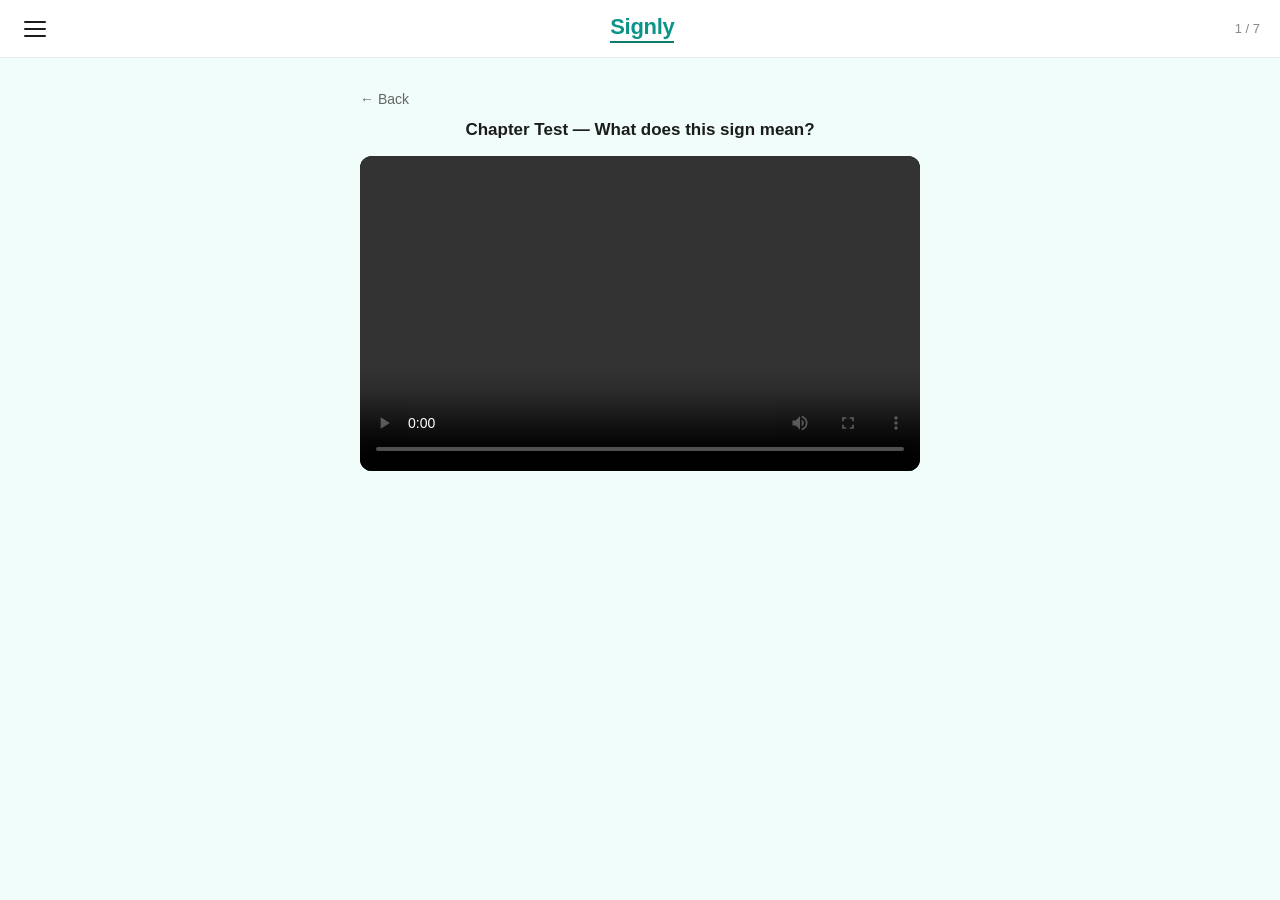
<file: frontend/test.html>
<!DOCTYPE html>
<html lang="en">
<head>
  <meta charset="UTF-8" />
  <meta name="viewport" content="width=device-width, initial-scale=1.0"/>
  <title>Chapter Test — Signovate</title>
  <link rel="stylesheet" href="css/style.css">
</head>
<body>

  <div class="topbar">
    <button class="hamburger-btn" onclick="openMenu()" aria-label="Open menu">
      <span></span><span></span><span></span>
    </button>
    <span class="logo">Signly</span>
    <span class="lesson-count" id="quiz-count">1 / 7</span>
  </div>

  <div class="container">
    <div style="margin-bottom:12px;">
      <button class="back-btn" onclick="goBack()">← Back</button>
    </div>

    <p class="quiz-question">Chapter Test — What does this sign mean?</p>

    <div class="video-area" style="margin-bottom: 16px;">
      <video id="quiz-video" controls autoplay playsinline>
        Your browser does not support video.
      </video>
    </div>

    <div class="quiz-grid" id="quiz-grid"></div>

    <div class="feedback" id="feedback"></div>

    <button class="primary-btn" id="next-btn" style="display:none" onclick="nextQuestion()">
      Continue →
    </button>
  </div>

  <script src="js/api.js"></script>
  <script src="js/data.js"></script>
  <script src="js/test.js"></script>
  <script src="js/menu.js"></script>
</body>
</html>
</file>
<file: frontend/css/style.css>
@import url('https://fonts.googleapis.com/css2?family=Fraunces:opsz,wght@9..144,600;9..144,700&display=swap');

* {
  box-sizing: border-box;
  margin: 0;
  padding: 0;
}

body {
  font-family: -apple-system, BlinkMacSystemFont, 'Segoe UI', sans-serif;
  background: #F0FDFA;
  color: #1c1c1c;
  min-height: 100vh;
  animation: fadeIn 0.2s ease;
}

/* ── Topbar ── */
.topbar {
  background: #ffffff;
  border-bottom: 1px solid #ebebeb;
  padding: 14px 20px;
  display: flex;
  align-items: center;
  justify-content: space-between;
}

.logo {
  font-size: 22px;
  font-weight: 700;
  color: #0D9488;
  letter-spacing: -0.3px;
  border-bottom: 2px solid #0D7C6B;
  padding-bottom: 1px;
}

.streak {
  font-size: 15px;
  color: #888;
}

/* ── Layout ── */
.container {
  max-width: 600px;
  margin: 0 auto;
  padding: 32px 20px;
}

/* ── Home screen ── */
.welcome-title {
  font-size: 28px;
  font-weight: 700;
  color: #1c1c1c;
  margin-bottom: 8px;
  letter-spacing: -0.5px;
}

.welcome-text {
  font-size: 15px;
  color: #888;
  margin-bottom: 28px;
}

.stat-row {
  display: grid;
  grid-template-columns: 1fr 1fr;
  gap: 10px;
  margin-bottom: 28px;
}

.stat-card {
  background: #ffffff;
  border-radius: 18px;
  padding: 24px;
  box-shadow: 0 1px 4px rgba(0,0,0,0.06);
  border-left: 3px solid #0d7c6b22;
}

.stat-val {
  font-size: 36px;
  font-weight: 700;
  color: #0D9488;
  letter-spacing: -0.5px;
}

.stat-lbl {
  font-size: 14px;
  color: #999;
  margin-top: 4px;
}

.section-title {
  font-size: 12px;
  font-weight: 600;
  color: #aaaaaa;
  letter-spacing: 0.1em;
  margin-bottom: 12px;
}

/* ── Module cards ── */
.module-card {
  background: #ffffff;
  border-radius: 16px;
  padding: 20px;
  margin-bottom: 12px;
  display: flex;
  align-items: center;
  gap: 14px;
  cursor: pointer;
  box-shadow: 0 1px 4px rgba(0,0,0,0.06);
  transition: transform 0.1s ease, box-shadow 0.1s ease;
}

.module-card:hover:not(.locked) {
  transform: translateY(-1px);
  box-shadow: 0 4px 12px rgba(0,0,0,0.09);
}

.module-card.locked {
  opacity: 0.4;
  cursor: default;
}

.module-card.current {
  outline: 2px solid #0D9488;;
}

.module-emoji {
  font-size: 22px;
  width: 42px;
  height: 42px;
  display: flex;
  align-items: center;
  justify-content: center;
  background: #CCFBF1;
  border-radius: 10px;
  flex-shrink: 0;
}

.module-card.current .module-emoji {
  background: #D6F2EA;
}
.module-card:not(.locked):not(.current) .module-emoji {
  background: #eef9f5;
}

.module-info {
  flex: 1;
  min-width: 0;
}

.module-name {
  font-size: 16px;
  font-weight: 600;
  color: #1c1c1c;
  margin-bottom: 8px;
}

.progress-bar {
  height: 5px;
  background: #f0efec;
  border-radius: 3px;
}

.progress-fill {
  height: 5px;
  border-radius: 3px;
  background: #0D9488;
  transition: width 0.3s ease;
}

.module-meta {
  font-size: 13px;
  color: #aaaaaa;
  margin-top: 5px;
}

.badge {
  font-size: 12px;
  padding: 4px 10px;
  border-radius: 20px;
  font-weight: 600;
  flex-shrink: 0;
}

.badge-done    { background: #CCFBF1; color: #0F766E;}
.badge-current { background: #EEF2FF; color: #3730A3;}
.badge-locked  { background: #F0EFEC; color: #AAAAAA; }

/* ── Lesson screen ── */
.back-btn {
  background: none;
  border: none;
  cursor: pointer;
  font-size: 14px;
  color: #666;
  padding: 0;
}

.lesson-count {
  font-size: 13px;
  color: #888;
}

.step-dots {
  display: flex;
  gap: 5px;
  justify-content: center;
  flex-wrap: wrap;
  margin-bottom: 20px;
}

.dot {
  width: 10px;
  height: 10px;
  border-radius: 50%;
  background: #e0e0e0;
  flex-shrink: 0;
}

.dot.done    { background: #1D9E75; }
.dot.current { background: #1D9E75; opacity: 0.5;
 animation: pulse-dot 1.6s ease-in-out infinite; }

@keyframes pulse-dot {
  0%, 100% { transform: scale(1); opacity: 0.5; }
  50% { transform: scale(1.4); opacity: 1; }
}

.dot.done { background: #0D9488; }

.video-area {
  background: #000;
  border-radius: 12px;
  overflow: hidden;
  margin-bottom: 20px;
  width: 100%;
  aspect-ratio: 16 / 9;
}

.video-area video {
  width: 100%;
  height: 100%;
  display: block;
  object-fit: contain;
}

.sign-word {
  font-size: 30px;
  font-weight: 700;
  text-align: center;
  font-family: 'Fraunces', serif;
  margin-bottom: 8px;
  letter-spacing: -0.3px;
}

.sign-hint {
  font-size: 13px;
  color: #888;
  text-align: center;
  margin-bottom: 24px;
}

/* ── Buttons ── */
.primary-btn {
  display: block;
  width: 100%;
  padding: 13px;
  text-align: center;
  background: #0D9488;
  color: #fff;
  border: none;
  border-radius: 10px;
  font-size: 15px;
  font-weight: 600;
  cursor: pointer;
  transition: background 0.15s;
  border-radius: 14px;
}

.primary-btn:hover { background: #0F766E;
 }

.primary-btn:active { transform: scale(0.97); transition: transform 0.08s ease; }

.primary-btn:active {
  transform: scale(0.97);
  transition: transform 0.08s ease;
}

.outline-btn {
  display: block;
  width: 100%;
  padding: 13px;
  text-align: center;
  background: none;
  color: #0D9488;
  border: 2px solid #0D9488;
  border-radius: 14px;
  font-size: 15px;
  font-weight: 600;
  cursor: pointer;
  margin-top: 10px;
  transition: background 0.15s;
}

.outline-btn:hover { background: #CCFBF1;; }

/* ── Quiz screen ── */
.quiz-question {
  font-size: 17px;
  font-weight: 600;
  margin-bottom: 16px;
  text-align: center;
}

.quiz-grid {
  display: grid;
  grid-template-columns: 1fr 1fr;
  gap: 12px;
  margin-bottom: 20px;
}

.quiz-opt {
  border: 1.5px solid #e8e8e8;
  border-radius: 12px;
  padding: 16px;
  text-align: center;
  font-size: 15px;
  font-weight: 500;
  cursor: pointer;
  background: #fff;
  transition: border-color 0.1s;
}

.quiz-opt:hover:not(.disabled) { 
  border-color: #1D9E75;
  transform: translateY(-2px);
  box-shadow: 0 4px 12px rgba(29,158,117,0.12);
  transition: all 0.12s ease;
}

.quiz-opt.correct  { border-color: #1D9E75; background: #D6F2EA; color: #0A5C4A; }
.quiz-opt.wrong    { border-color: #e74c3c; background: #FCEBEB; color: #501313; }
.quiz-opt.disabled { pointer-events: none; opacity: 0.5; }

.feedback {
  border-radius: 10px;
  padding: 12px 16px;
  font-size: 14px;
  font-weight: 500;
  margin-bottom: 16px;
  display: none;
}

.feedback.show { display: block; }
.feedback.good { background: #D6F2EA; color: #0A5C4A; }
.feedback.bad  { background: #FCEBEB; color: #501313; }

/* ── Completion screen ── */
.complete-screen {
  text-align: center;
  padding: 60px 20px;
}

.complete-icon  { font-size: 64px; margin-bottom: 20px; }
.complete-title { font-size: 28px; font-weight: 700; margin-bottom: 10px; }
.complete-sub   { font-size: 15px; color: #888; margin-bottom: 32px; }

/* ═══════════════════════════════════════════════════════════════
   STREAK CALENDAR MODAL
   ═══════════════════════════════════════════════════════════════ */

/* ── Overlay ── */
#streak-overlay {
  display: none;
  position: fixed;
  inset: 0;
  background: rgba(0, 0, 0, 0.55);
  z-index: 1000;
  align-items: center;
  justify-content: center;
}

#streak-overlay.open {
  display: flex;
}

/* ── Modal card ── */
.streak-modal {
  background: #1c1f2e;
  color: #e8e8e8;
  border-radius: 20px;
  padding: 24px 20px 20px;
  width: min(400px, calc(100vw - 32px));
  max-height: 90vh;
  overflow-y: auto;
  position: relative;
  box-shadow: 0 24px 60px rgba(0,0,0,0.5);
}

.streak-close {
  position: absolute;
  top: 14px;
  right: 16px;
  background: none;
  border: none;
  color: #888;
  font-size: 18px;
  cursor: pointer;
  line-height: 1;
  padding: 4px;
}

.streak-close:hover { color: #ccc; }

/* ── Month navigation ── */
.cal-nav {
  display: flex;
  align-items: center;
  justify-content: space-between;
  margin-bottom: 20px;
}

.cal-nav-btn {
  background: none;
  border: none;
  color: #aaa;
  font-size: 28px;
  cursor: pointer;
  line-height: 1;
  padding: 0 6px;
}

.cal-nav-btn:hover { color: #fff; }

.cal-month-title {
  font-size: 20px;
  font-weight: 700;
  text-align: center;
  color: #fff;
}

.cal-day-label {
  font-size: 13px;
  text-align: center;
  margin-top: 4px;
  color: #888;
}

.cal-timer {
  margin-left: 6px;
  font-variant-numeric: tabular-nums;
}

/* ── Calendar grid ── */
.cal-grid {
  display: grid;
  grid-template-columns: repeat(7, 1fr);
  gap: 6px;
  margin-bottom: 20px;
}

.cal-hdr {
  text-align: center;
  font-size: 12px;
  font-weight: 600;
  color: #666;
  padding: 4px 0;
}

/* ── Day cells ── */
.cal-day {
  aspect-ratio: 1;
  border-radius: 50%;
  display: flex;
  flex-direction: column;
  align-items: center;
  justify-content: center;
  font-size: 13px;
  font-weight: 600;
  position: relative;
  cursor: default;
  color: #777;
}

.cal-day-num {
  line-height: 1;
  font-size: 13px;
}

.cal-mark {
  font-size: 9px;
  line-height: 1;
  margin-top: 2px;
}

/* Active day (completed a lesson) */
.cal-day.cal-active {
  background: #1D9E75;
  color: #fff;
}

.cal-day.cal-active .cal-mark { color: #a8f0d6; }

/* Today */
.cal-day.cal-today {
  border: 2px solid #5b8dee;
  color: #fff;
  background: #2c3a6e;
}

/* Missed past day */
.cal-day.cal-missed {
  border: 1.5px dashed #c0392b;
  color: #c0392b;
}

.cal-day.cal-missed .cal-mark { color: #c0392b; font-size: 8px; }

/* Future */
.cal-day.cal-future {
  color: #444;
}

/* ── Streak summary cards ── */
.streak-cards {
  display: grid;
  grid-template-columns: 1fr 1fr;
  gap: 12px;
  margin-bottom: 16px;
}

.streak-card {
  background: #252838;
  border-radius: 14px;
  padding: 16px;
}

.streak-card-title {
  font-size: 13px;
  color: #888;
  margin-bottom: 10px;
}

.streak-card-body {
  display: flex;
  align-items: center;
  gap: 10px;
  font-size: 18px;
  font-weight: 700;
  color: #fff;
}

.streak-icon {
  font-size: 28px;
  display: flex;
  align-items: center;
  justify-content: center;
  width: 44px;
  height: 44px;
  border-radius: 12px;
}

.streak-fire   { background: #3d2208; }
.streak-trophy { background: #2d2a08; }

/* ── Hearts row ── */
.hearts-row {
  display: flex;
  align-items: center;
  gap: 8px;
  background: #252838;
  border-radius: 14px;
  padding: 14px 16px;
  margin-bottom: 14px;
}

.hearts-icon { font-size: 22px; }

.hearts-val {
  font-size: 20px;
  font-weight: 700;
  color: #fff;
  min-width: 24px;
}

.hearts-next {
  margin-left: auto;
  font-size: 13px;
  color: #888;
  white-space: nowrap;
}

.hearts-bar {
  width: 80px;
  height: 6px;
  background: #3a3d55;
  border-radius: 3px;
  overflow: hidden;
  flex-shrink: 0;
}

.hearts-bar-fill {
  height: 100%;
  background: #e74c3c;
  border-radius: 3px;
  transition: width 0.4s ease;
  width: 0%;
}

/* ── Hint text ── */
.streak-hint {
  text-align: center;
  font-size: 12px;
  color: #555;
  margin-top: 4px;
}

/* ═══════════════════════════════════════════════════════════════
   TOPBAR — LEFT / RIGHT GROUPS
   ═══════════════════════════════════════════════════════════════ */

.topbar-left {
  display: flex;
  align-items: center;
  gap: 12px;
}

.topbar-right {
  display: flex;
  align-items: center;
  gap: 14px;
}

.topbar-stat {
  font-size: 20px;
  font-weight: 700;
  white-space: nowrap;
  color: #444;
  display: flex;
  align-items: center;
  gap: 4px;
  background: #f0efec;
  padding: 4px 10px;
  border-radius: 20px;
  cursor: default;
  user-select: none;
}

/* Make streak badge consistent with topbar-right */
.streak {
  cursor: pointer;
  user-select: none;
  font-size: 20px;
  font-weight: 700;
  color: #444;
  white-space: nowrap;
}

/* ═══════════════════════════════════════════════════════════════
   HAMBURGER BUTTON
   ═══════════════════════════════════════════════════════════════ */

.hamburger-btn {
  background: none;
  border: none;
  cursor: pointer;
  display: flex;
  flex-direction: column;
  gap: 5px;
  padding: 4px;
  border-radius: 8px;
  transition: background 0.15s;
}

.hamburger-btn:hover { background: #f0efec; }

.hamburger-btn span {
  display: block;
  width: 22px;
  height: 2px;
  background: #1c1c1c;
  border-radius: 2px;
  transition: transform 0.2s, opacity 0.2s;
}

/* ═══════════════════════════════════════════════════════════════
   SIDE DRAWER MENU
   ═══════════════════════════════════════════════════════════════ */

#menu-overlay {
  display: none;
  position: fixed;
  inset: 0;
  background: rgba(0,0,0,0.45);
  z-index: 1100;
}

#menu-overlay.open { display: block; }

#menu-drawer {
  position: fixed;
  top: 0;
  left: 0;
  width: 25vw;
  min-width: 220px;
  max-width: 300px;
  height: 100%;
  background: #ffffff;
  z-index: 1200;
  display: flex;
  flex-direction: column;
  transform: translateX(-110%);
  transition: transform 0.28s cubic-bezier(0.4,0,0.2,1);
  box-shadow: 4px 0 24px rgba(0,0,0,0.12);
}

#menu-drawer.open { transform: translateX(0); }

.menu-header {
  display: flex;
  align-items: center;
  justify-content: space-between;
  padding: 18px 16px 14px;
  border-bottom: 1px solid #ebebeb;
}

.menu-logo {
  font-size: 18px;
  font-weight: 700;
  color: #0D7C6B;
}

.menu-close-btn {
  background: none;
  border: none;
  font-size: 16px;
  cursor: pointer;
  color: #888;
  padding: 4px 6px;
  border-radius: 6px;
}

.menu-close-btn:hover { background: #f5f5f5; color: #333; }

.menu-list {
  list-style: none;
  padding: 10px 0;
  flex: 1;
  overflow-y: auto;
}

.menu-list li { margin: 0; }

.menu-item {
  display: block;
  width: 100%;
  text-align: left;
  padding: 13px 20px;
  font-size: 15px;
  font-weight: 500;
  color: #1c1c1c;
  text-decoration: none;
  background: none;
  border: none;
  cursor: pointer;
  transition: background 0.12s;
  border-left: 3px solid transparent;
  font-family: inherit;
}

.menu-item:hover { background: #f7f5f2; }

.menu-item.active {
  background: #D6F2EA;
  color: #0A5C4A;
  border-left-color: #0D7C6B;
  font-weight: 600;
}

.menu-item.locked {
  color: #bbb;
  cursor: default;
}

.menu-item.locked:hover { background: none; }

.menu-footer {
  padding: 14px 20px;
  font-size: 12px;
  color: #bbb;
  border-top: 1px solid #ebebeb;
}

body.menu-open { overflow: hidden; }

/* ═══════════════════════════════════════════════════════════════
   CHAPTERS PAGE
   ═══════════════════════════════════════════════════════════════ */

.chapters-title {
  font-size: 26px;
  font-weight: 700;
  margin-bottom: 6px;
  letter-spacing: -0.4px;
}

.chapters-sub {
  font-size: 14px;
  color: #888;
  margin-bottom: 28px;
}

.chapter-card {
  background: #fff;
  border-radius: 16px;
  margin-bottom: 14px;
  box-shadow: 0 1px 4px rgba(0,0,0,0.07);
  overflow: hidden;
}

.chapter-header {
  display: flex;
  align-items: center;
  padding: 18px 20px;
  cursor: pointer;
  user-select: none;
  gap: 12px;
  transition: background 0.12s;
}

.chapter-header:hover { background: #fafaf9; }

.chapter-emoji { font-size: 24px; flex-shrink: 0; }

.chapter-title-wrap { flex: 1; }

.chapter-name {
  font-family: 'Fraunces', serif;
  font-size: 16px;
  font-weight: 600;
  color: #1c1c1c;
}

.chapter-tagline {
  font-size: 13px;
  color: #999;
  margin-top: 2px;
}

.chapter-status {
  font-size: 13px;
  font-weight: 600;
  padding: 4px 10px;
  border-radius: 20px;
  flex-shrink: 0;
}

.status-unlocked { background: #D6F2EA; color: #0A5C4A; }
.status-diamond  { background: #EEF2FF; color: #3730A3; }
.status-locked   { background: #F0EFEC; color: #AAAAAA; }

.chapter-arrow {
  font-size: 13px;
  color: #bbb;
  transition: transform 0.25s;
  flex-shrink: 0;
}

.chapter-arrow.open { transform: rotate(180deg); }

.chapter-body {
  display: none;
  padding: 0 20px 20px;
  border-top: 1px solid #f0efec;
  animation: slideDown 0.2s ease;
}

.chapter-body.open { display: block; }

@keyframes slideDown {
  from { opacity: 0; transform: translateY(-6px); }
  to   { opacity: 1; transform: translateY(0); }
}

.chapter-info-text {
  font-size: 14px;
  color: #555;
  line-height: 1.6;
  margin: 14px 0 16px;
}


.chapter-modules { margin-bottom: 16px; }

.chap-module-row {
  display: flex;
  align-items: center;
  gap: 10px;
  padding: 10px 0;
  border-bottom: 1px solid #f5f5f5;
}

.chap-module-row:last-child { border-bottom: none; }

.chap-module-icon {
  font-size: 18px;
  width: 32px;
  text-align: center;
  flex-shrink: 0;
}

.chap-module-name {
  flex: 1;
  font-size: 14px;
  font-weight: 500;
  color: #1c1c1c;
}

.chap-module-state        { font-size: 12px; color: #aaa; }
.chap-module-state.done   { color: #0A5C4A; font-weight: 600; }
.chap-module-state.next   { color: #0C447C; font-weight: 600; }

.chapter-cta {
  display: flex;
  gap: 10px;
  flex-wrap: wrap;
}
/* ── "Coming soon" popup (chapters.html) ── */
.coming-soon-overlay {
  display: none;
  position: fixed;
  inset: 0;
  background: rgba(0,0,0,0.5);
  z-index: 2500;
  align-items: center;
  justify-content: center;
}

.coming-soon-overlay.open { display: flex; }

.coming-soon-modal {
  background: #fff;
  border-radius: 20px;
  padding: 32px 28px;
  max-width: 360px;
  width: calc(100% - 40px);
  text-align: center;
  box-shadow: 0 24px 60px rgba(0,0,0,0.3);
}

.coming-soon-icon  { font-size: 48px; margin-bottom: 14px; }
.coming-soon-title { font-size: 22px; font-weight: 700; margin-bottom: 10px; }
.coming-soon-text  { font-size: 14px; color: #666; line-height: 1.6; margin-bottom: 22px; }
.cta-start-btn {
  flex: 1;
  padding: 11px;
  text-align: center;
  background: #1D9E75;
  color: #fff;
  border: none;
  border-radius: 10px;
  font-size: 14px;
  font-weight: 600;
  cursor: pointer;
  transition: background 0.15s;
}

.cta-start-btn:hover { background: #0F6E56; }

.cta-diamond-btn {
  flex: 1;
  padding: 11px;
  text-align: center;
  background: #EEF2FF;
  color: #3730A3;
  border: 2px solid #3B5BDB;
  border-radius: 10px;
  font-size: 14px;
  font-weight: 600;
  cursor: pointer;
  transition: background 0.15s;
}

.cta-diamond-btn:hover { background: #FDE68A; }

.cta-locked-msg {
  flex: 1;
  padding: 11px;
  text-align: center;
  background: #f5f5f5;
  color: #aaa;
  border-radius: 10px;
  font-size: 14px;
  font-weight: 500;
}

/* No-credits toast */
.credits-toast {
  position: fixed;
  bottom: 28px;
  left: 50%;
  transform: translateX(-50%) translateY(20px);
  background: #1c1f2e;
  color: #fff;
  padding: 12px 22px;
  border-radius: 12px;
  font-size: 14px;
  font-weight: 500;
  opacity: 0;
  pointer-events: none;
  transition: opacity 0.3s, transform 0.3s;
  z-index: 3000;
  white-space: nowrap;
}

.credits-toast.show {
  opacity: 1;
  transform: translateX(-50%) translateY(0);
}

/* ═══════════════════════════════════════════════════════════════
   TROPHY AWARD — COMPLETION SCREEN
   ═══════════════════════════════════════════════════════════════ */

.trophy-award {
  margin: 24px auto 8px;
  text-align: center;
}

.trophy-award-label {
  font-size: 12px;
  color: #aaa;
  margin-bottom: 10px;
  text-transform: uppercase;
  letter-spacing: 0.08em;
}

.trophy-icons {
  display: flex;
  justify-content: center;
  gap: 8px;
}

.trophy-icon {
  font-size: 36px;
  opacity: 0;
  transform: translateY(12px) scale(0.7);
  animation: trophyPop 0.4s forwards;
}

.trophy-icon:nth-child(1) { animation-delay: 0.10s; }
.trophy-icon:nth-child(2) { animation-delay: 0.30s; }
.trophy-icon:nth-child(3) { animation-delay: 0.50s; }

.trophy-icon.dim {
  filter: grayscale(1);
  opacity: 0.2 !important;
  transform: none !important;
  animation: none;
}

@keyframes trophyPop {
  to { opacity: 1; transform: translateY(0) scale(1); }
}

.accuracy-line {
  font-size: 13px;
  color: #888;
  margin-top: 10px;
}

.accuracy-line strong { color: #1D9E75; }

.diamond-award {
  display: flex;
  align-items: center;
  justify-content: center;
  gap: 6px;
  font-size: 14px;
  font-weight: 600;
  color: #555;
  margin-top: 6px;
}

/* ═══════════════════════════════════════════════════════════════
   RESPONSIVE — narrow screens
   ═══════════════════════════════════════════════════════════════ */

@media (max-width: 480px) {
  #menu-drawer {
    width: 75vw;
    max-width: none;
  }

  .topbar-stat { 
    display: none;
    background: #F0FDFA; } /* hide on very small screens, keep streak */
}

/* ── Trophy row (completion screen) ── */
.trophy-row {
  text-align: center;
  margin: 16px 0 24px;
}

.trophy-list {
  display: flex;
  justify-content: center;
  gap: 10px;
  margin-bottom: 10px;
}

.accuracy-text {
  font-size: 14px;
  color: #888;
  margin: 0;
}

@keyframes fadeIn {
  from { opacity: 0; transform: translateY(6px); }
  to   { opacity: 1; transform: translateY(0); }
}

.topbar-stat.pop {
  animation: stat-pop 0.35s ease;
}

@keyframes stat-pop {
  0%   { transform: scale(1); }
  40%  { transform: scale(1.3); }
  100% { transform: scale(1); }
}
</file>
